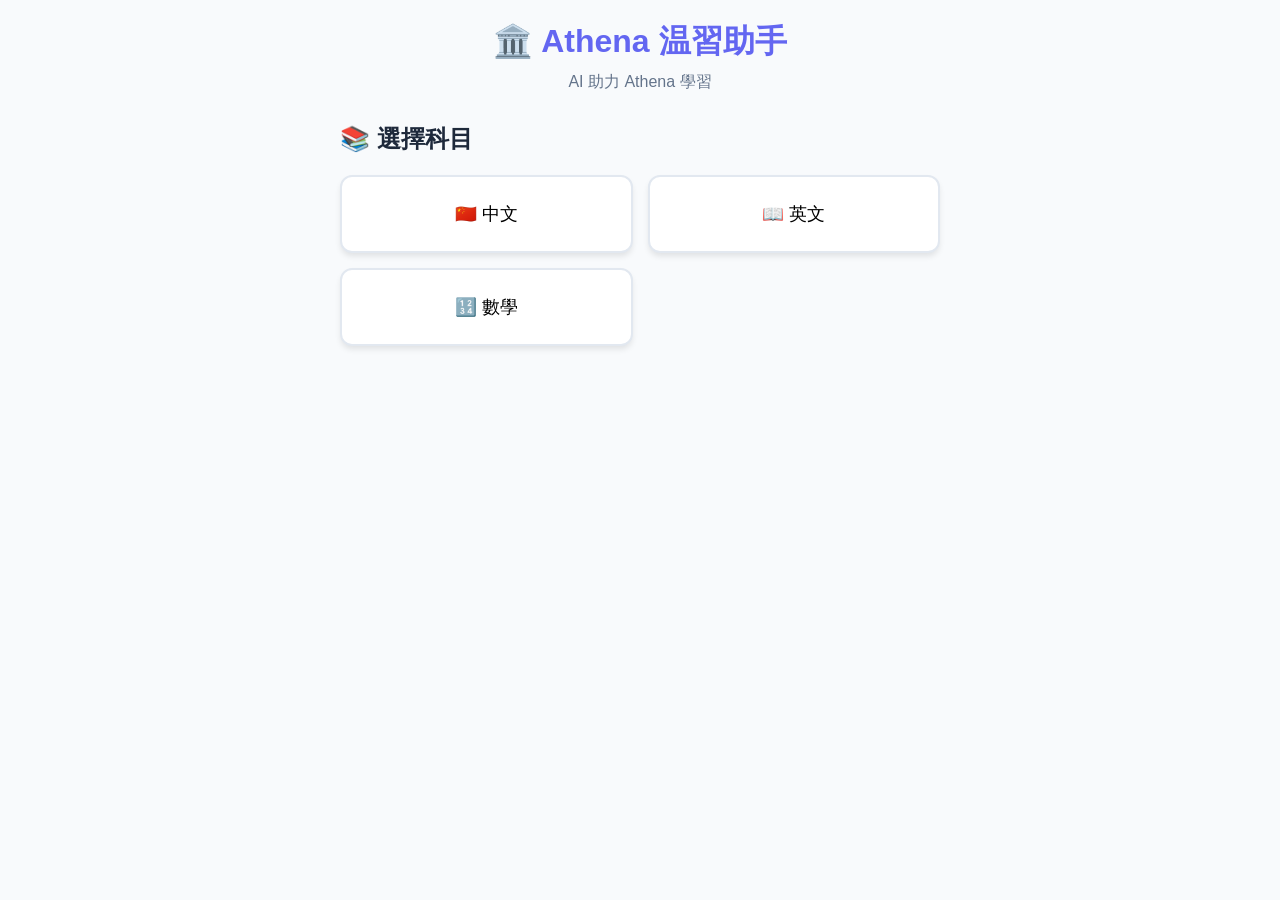
<file: index.html>
<!DOCTYPE html>
<html lang="zh-Hant">
<head>
    <meta charset="UTF-8">
    <meta name="viewport" content="width=device-width, initial-scale=1.0">
    <title>Athena 温習助手 🏛️</title>
    <link rel="stylesheet" href="styles.css">
</head>
<body>
    <div class="container">
        <!-- Header -->
        <header>
            <h1>🏛️ Athena 温習助手</h1>
            <p class="subtitle">AI 助力 Athena 學習</p>
        </header>

        <!-- Subject Selection -->
        <section id="subject-section" class="section active">
            <h2>📚 選擇科目</h2>
            <div class="subject-grid">
                <button class="subject-btn" data-subject="chinese">
                    🇨🇳 中文
                </button>
                <button class="subject-btn" data-subject="english">
                    📖 英文
                </button>
                <button class="subject-btn" data-subject="math">
                    🔢 數學
                </button>
            </div>
        </section>

        <!-- Chapter Selection -->
        <section id="chapter-section" class="section">
            <h2 id="subject-title">📑 選擇課文</h2>
            <button class="back-btn">← 返回</button>
            <div id="chapter-list" class="chapter-list">
                <!-- Dynamically populated -->
            </div>
        </section>

        <!-- Quiz Type Selection -->
        <section id="quiz-section" class="section">
            <h2>🎯 選擇題型</h2>
            <button class="back-btn">← 返回</button>
            <div class="quiz-type-grid">
                <button class="quiz-btn" data-type="mcq">
                    <span class="icon">✅</span>
                    選擇題
                </button>
                <button class="quiz-btn" data-type="truefalse">
                    <span class="icon">⬜</span>
                    是非題
                </button>
                <button class="quiz-btn" data-type="fillblank">
                    <span class="icon">✏️</span>
                    填空題
                </button>
                <button class="quiz-btn" data-type="shortanswer">
                    <span class="icon">📝</span>
                    短答題
                </button>
            </div>
        </section>

        <!-- Quiz Taking -->
        <section id="quiz-taking-section" class="section">
            <div class="quiz-header">
                <h2>📝 練習時間！</h2>
                <span id="progress">第 1/10 題</span>
            </div>
            <button class="back-btn exit-btn">← 退出練習</button>
            
            <div id="question-container" class="question-container">
                <!-- Question displayed here -->
            </div>

            <div id="quiz-navigation" class="quiz-navigation">
                <button id="prev-btn" class="nav-btn" disabled>← 上一題</button>
                <button id="next-btn" class="nav-btn">下一題 →</button>
                <button id="submit-btn" class="submit-btn" style="display:none;">提交答案</button>
            </div>
        </section>

        <!-- Results Section -->
        <section id="results-section" class="section">
            <h2>🎉 練習完成！</h2>
            <div id="score-display" class="score-display">
                <span id="score">0</span>/<span id="total">10</span>
            </div>
            <p id="score-message"></p>
            <div id="review-section" class="review-section">
                <!-- Review answers -->
            </div>
            <button class="action-btn" onclick="restartQuiz()">再試一次</button>
            <button class="action-btn secondary" onclick="goHome()">選擇其他練習</button>
        </section>
    </div>

    <script src="app.js"></script>
</body>
</html>
</file>
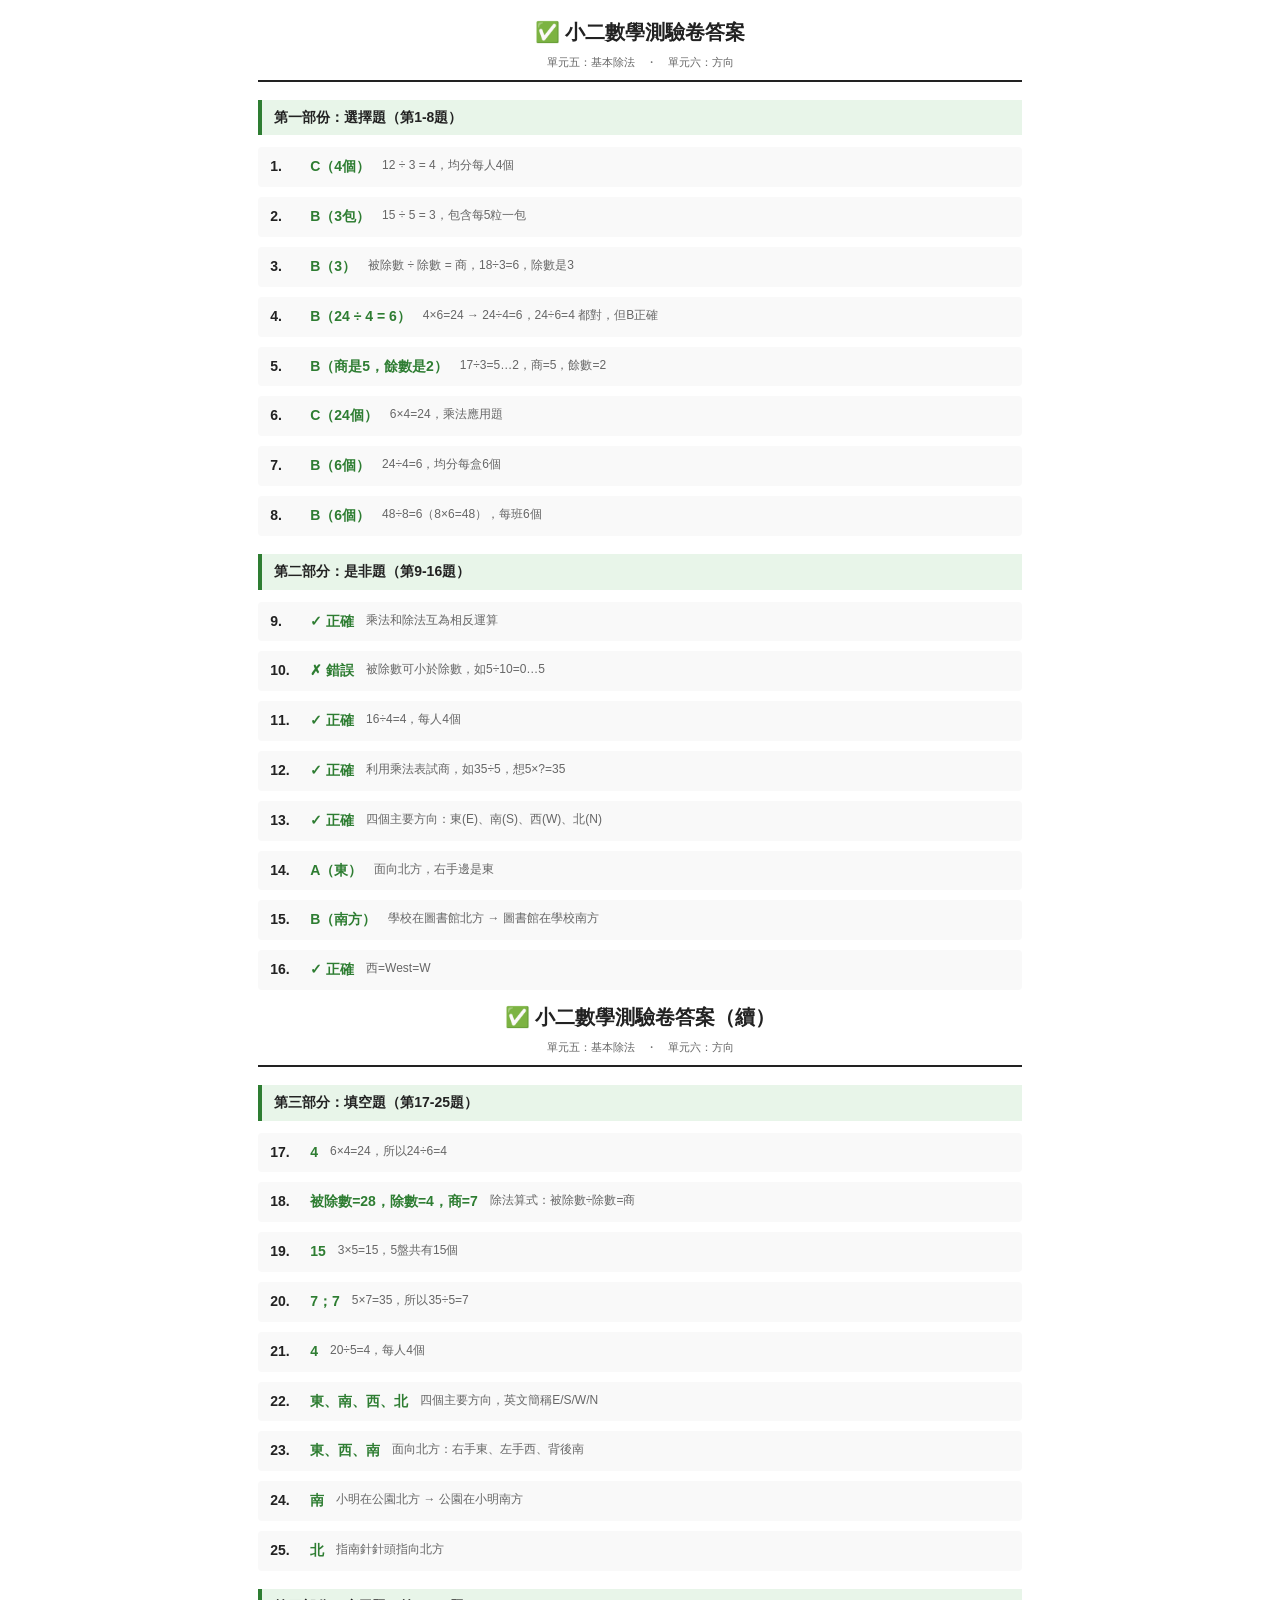
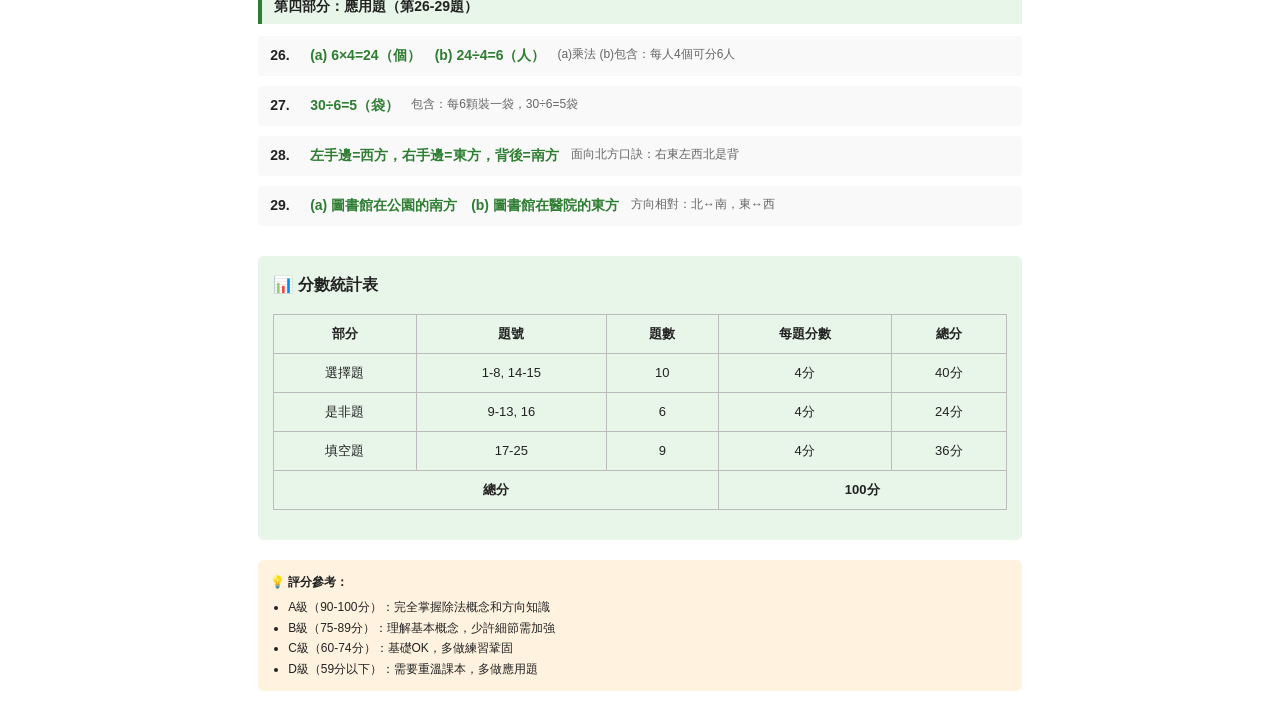
<file: quiz_p2_unit5_6_answer.html>
<!DOCTYPE html>
<html lang="zh-Hant">
<head>
    <meta charset="UTF-8">
    <title>小二數學測驗卷（除法・方向）答案</title>
    <style>
        @page {
            size: A4;
            margin: 18mm 15mm;
        }
        
        * {
            box-sizing: border-box;
        }
        
        body {
            font-family: "Noto Sans CJK TC", "Microsoft JhengHei", "PingFang TC", sans-serif;
            font-size: 14px;
            line-height: 1.7;
            color: #222;
            max-width: 210mm;
            margin: 0 auto;
            padding: 15px;
        }
        
        .page-header {
            text-align: center;
            border-bottom: 2px solid #222;
            padding-bottom: 8px;
            margin-bottom: 15px;
        }
        
        .page-header h1 {
            font-size: 20px;
            margin: 0 0 4px 0;
        }
        
        .page-header .subtitle {
            font-size: 11px;
            color: #666;
        }
        
        .section-title {
            background: #e8f5e9;
            padding: 6px 12px;
            font-weight: bold;
            font-size: 14px;
            margin: 18px 0 12px 0;
            border-left: 4px solid #2e7d32;
        }
        
        .answer-item {
            display: flex;
            margin-bottom: 10px;
            padding: 8px 12px;
            background: #f9f9f9;
            border-radius: 4px;
        }
        
        .answer-item .q-num {
            font-weight: bold;
            width: 40px;
            flex-shrink: 0;
        }
        
        .answer-item .answer {
            font-weight: bold;
            color: #2e7d32;
        }
        
        .answer-item .explanation {
            color: #666;
            font-size: 12px;
            margin-left: 12px;
        }
        
        .page-break {
            page-break-after: always;
        }
        
        .summary-table {
            width: 100%;
            border-collapse: collapse;
            margin: 15px 0;
            font-size: 13px;
        }
        
        .summary-table th, .summary-table td {
            border: 1px solid #bbb;
            padding: 8px 10px;
            text-align: center;
        }
        
        .summary-table th {
            background: #e8f5e9;
        }
        
        @media print {
            body { padding: 0; }
            .page-break { page-break-after: always; }
        }
    </style>
</head>
<body>

<div class="page-header">
    <h1>✅ 小二數學測驗卷答案</h1>
    <div class="subtitle">單元五：基本除法　・　單元六：方向</div>
</div>

<div class="section-title">第一部份：選擇題（第1-8題）</div>

<div class="answer-item">
    <span class="q-num">1.</span>
    <span class="answer">C（4個）</span>
    <span class="explanation">12 ÷ 3 = 4，均分每人4個</span>
</div>
<div class="answer-item">
    <span class="q-num">2.</span>
    <span class="answer">B（3包）</span>
    <span class="explanation">15 ÷ 5 = 3，包含每5粒一包</span>
</div>
<div class="answer-item">
    <span class="q-num">3.</span>
    <span class="answer">B（3）</span>
    <span class="explanation">被除數 ÷ 除數 = 商，18÷3=6，除數是3</span>
</div>
<div class="answer-item">
    <span class="q-num">4.</span>
    <span class="answer">B（24 ÷ 4 = 6）</span>
    <span class="explanation">4×6=24 → 24÷4=6，24÷6=4 都對，但B正確</span>
</div>
<div class="answer-item">
    <span class="q-num">5.</span>
    <span class="answer">B（商是5，餘數是2）</span>
    <span class="explanation">17÷3=5…2，商=5，餘數=2</span>
</div>
<div class="answer-item">
    <span class="q-num">6.</span>
    <span class="answer">C（24個）</span>
    <span class="explanation">6×4=24，乘法應用題</span>
</div>
<div class="answer-item">
    <span class="q-num">7.</span>
    <span class="answer">B（6個）</span>
    <span class="explanation">24÷4=6，均分每盒6個</span>
</div>
<div class="answer-item">
    <span class="q-num">8.</span>
    <span class="answer">B（6個）</span>
    <span class="explanation">48÷8=6（8×6=48），每班6個</span>
</div>

<div class="section-title">第二部分：是非題（第9-16題）</div>

<div class="answer-item">
    <span class="q-num">9.</span>
    <span class="answer">✓ 正確</span>
    <span class="explanation">乘法和除法互為相反運算</span>
</div>
<div class="answer-item">
    <span class="q-num">10.</span>
    <span class="answer">✗ 錯誤</span>
    <span class="explanation">被除數可小於除數，如5÷10=0…5</span>
</div>
<div class="answer-item">
    <span class="q-num">11.</span>
    <span class="answer">✓ 正確</span>
    <span class="explanation">16÷4=4，每人4個</span>
</div>
<div class="answer-item">
    <span class="q-num">12.</span>
    <span class="answer">✓ 正確</span>
    <span class="explanation">利用乘法表試商，如35÷5，想5×?=35</span>
</div>
<div class="answer-item">
    <span class="q-num">13.</span>
    <span class="answer">✓ 正確</span>
    <span class="explanation">四個主要方向：東(E)、南(S)、西(W)、北(N)</span>
</div>
<div class="answer-item">
    <span class="q-num">14.</span>
    <span class="answer">A（東）</span>
    <span class="explanation">面向北方，右手邊是東</span>
</div>
<div class="answer-item">
    <span class="q-num">15.</span>
    <span class="answer">B（南方）</span>
    <span class="explanation">學校在圖書館北方 → 圖書館在學校南方</span>
</div>
<div class="answer-item">
    <span class="q-num">16.</span>
    <span class="answer">✓ 正確</span>
    <span class="explanation">西=West=W</span>
</div>

<div class="page-break"></div>

<div class="page-header">
    <h1>✅ 小二數學測驗卷答案（續）</h1>
    <div class="subtitle">單元五：基本除法　・　單元六：方向</div>
</div>

<div class="section-title">第三部分：填空題（第17-25題）</div>

<div class="answer-item">
    <span class="q-num">17.</span>
    <span class="answer">4</span>
    <span class="explanation">6×4=24，所以24÷6=4</span>
</div>
<div class="answer-item">
    <span class="q-num">18.</span>
    <span class="answer">被除數=28，除數=4，商=7</span>
    <span class="explanation">除法算式：被除數÷除數=商</span>
</div>
<div class="answer-item">
    <span class="q-num">19.</span>
    <span class="answer">15</span>
    <span class="explanation">3×5=15，5盤共有15個</span>
</div>
<div class="answer-item">
    <span class="q-num">20.</span>
    <span class="answer">7；7</span>
    <span class="explanation">5×7=35，所以35÷5=7</span>
</div>
<div class="answer-item">
    <span class="q-num">21.</span>
    <span class="answer">4</span>
    <span class="explanation">20÷5=4，每人4個</span>
</div>
<div class="answer-item">
    <span class="q-num">22.</span>
    <span class="answer">東、南、西、北</span>
    <span class="explanation">四個主要方向，英文簡稱E/S/W/N</span>
</div>
<div class="answer-item">
    <span class="q-num">23.</span>
    <span class="answer">東、西、南</span>
    <span class="explanation">面向北方：右手東、左手西、背後南</span>
</div>
<div class="answer-item">
    <span class="q-num">24.</span>
    <span class="answer">南</span>
    <span class="explanation">小明在公園北方 → 公園在小明南方</span>
</div>
<div class="answer-item">
    <span class="q-num">25.</span>
    <span class="answer">北</span>
    <span class="explanation">指南針針頭指向北方</span>
</div>

<div class="section-title">第四部分：應用題（第26-29題）</div>

<div class="answer-item">
    <span class="q-num">26.</span>
    <span class="answer">(a) 6×4=24（個）　(b) 24÷4=6（人）</span>
    <span class="explanation">(a)乘法 (b)包含：每人4個可分6人</span>
</div>
<div class="answer-item">
    <span class="q-num">27.</span>
    <span class="answer">30÷6=5（袋）</span>
    <span class="explanation">包含：每6顆裝一袋，30÷6=5袋</span>
</div>
<div class="answer-item">
    <span class="q-num">28.</span>
    <span class="answer">左手邊=西方，右手邊=東方，背後=南方</span>
    <span class="explanation">面向北方口訣：右東左西北是背</span>
</div>
<div class="answer-item">
    <span class="q-num">29.</span>
    <span class="answer">(a) 圖書館在公園的南方　(b) 圖書館在醫院的東方</span>
    <span class="explanation">方向相對：北↔南，東↔西</span>
</div>

<div style="margin-top:30px; padding:15px; background:#e8f5e9; border-radius:6px;">
    <h3 style="margin:0 0 10px 0;">📊 分數統計表</h3>
    <table class="summary-table">
        <tr>
            <th>部分</th><th>題號</th><th>題數</th><th>每題分數</th><th>總分</th>
        </tr>
        <tr><td>選擇題</td><td>1-8, 14-15</td><td>10</td><td>4分</td><td>40分</td></tr>
        <tr><td>是非題</td><td>9-13, 16</td><td>6</td><td>4分</td><td>24分</td></tr>
        <tr><td>填空題</td><td>17-25</td><td>9</td><td>4分</td><td>36分</td></tr>
        <tr style="background:#e8f5e9; font-weight:bold;"><td colspan="3">總分</td><td colspan="2">100分</td></tr>
    </table>
</div>

<div style="margin-top:20px; padding:12px; background:#fff3e0; border-radius:6px; font-size:12px;">
    <p style="margin:0;"><strong>💡 評分參考：</strong></p>
    <ul style="margin:5px 0 0 0; padding-left:18px;">
        <li>A級（90-100分）：完全掌握除法概念和方向知識</li>
        <li>B級（75-89分）：理解基本概念，少許細節需加強</li>
        <li>C級（60-74分）：基礎OK，多做練習鞏固</li>
        <li>D級（59分以下）：需要重溫課本，多做應用題</li>
    </ul>
</div>

</body>
</html>
</file>
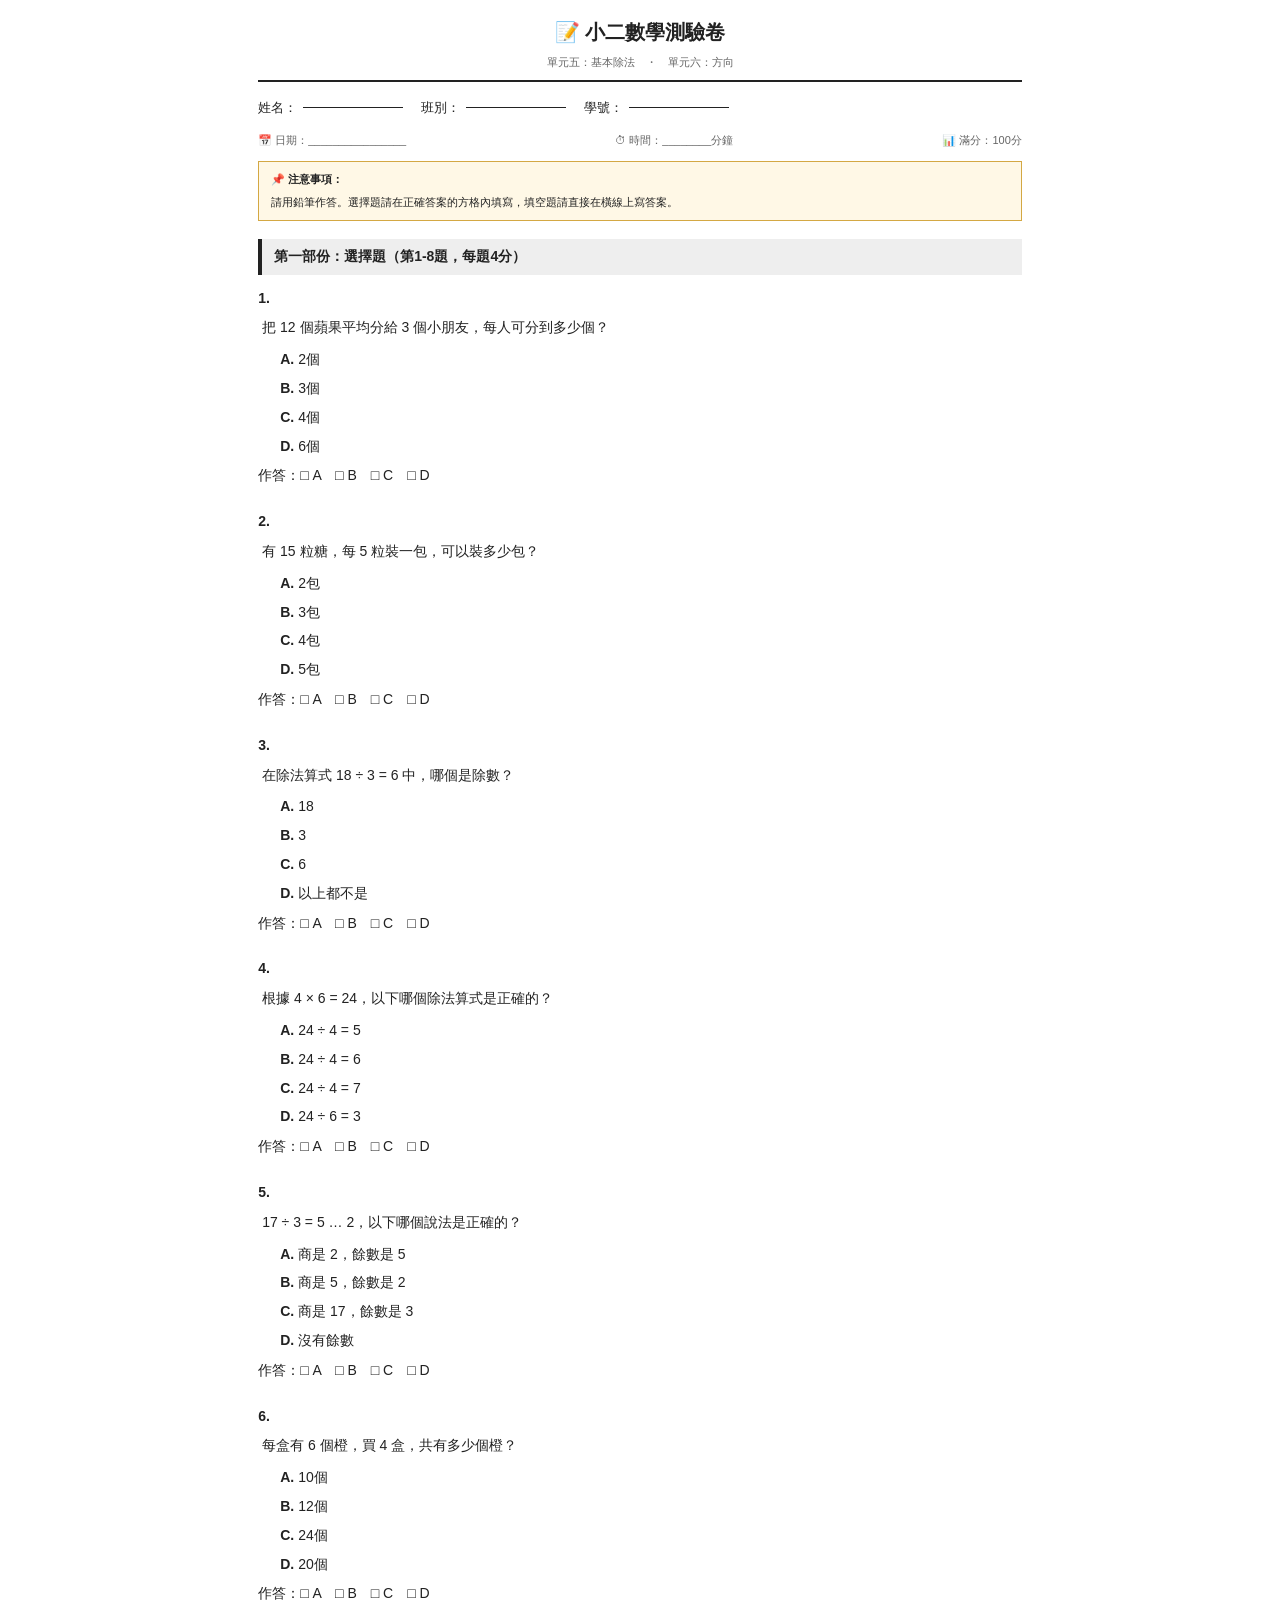
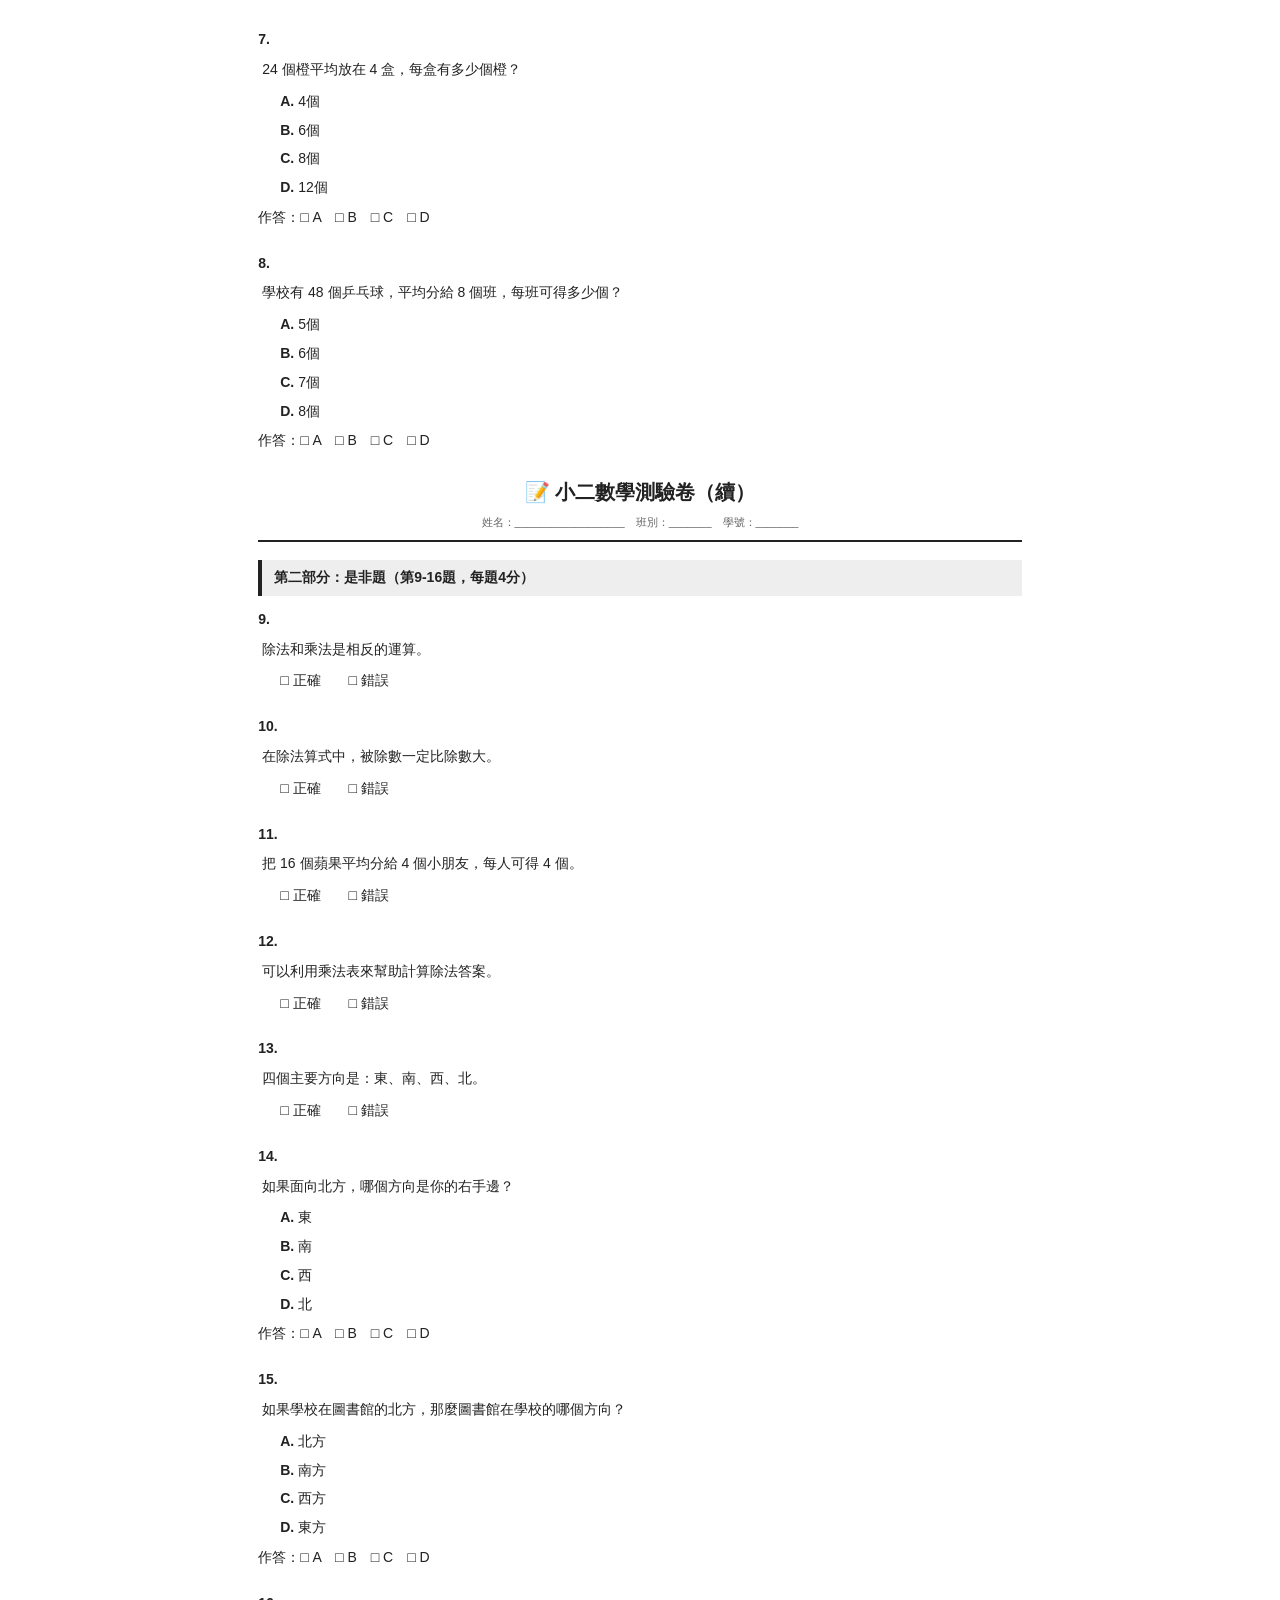
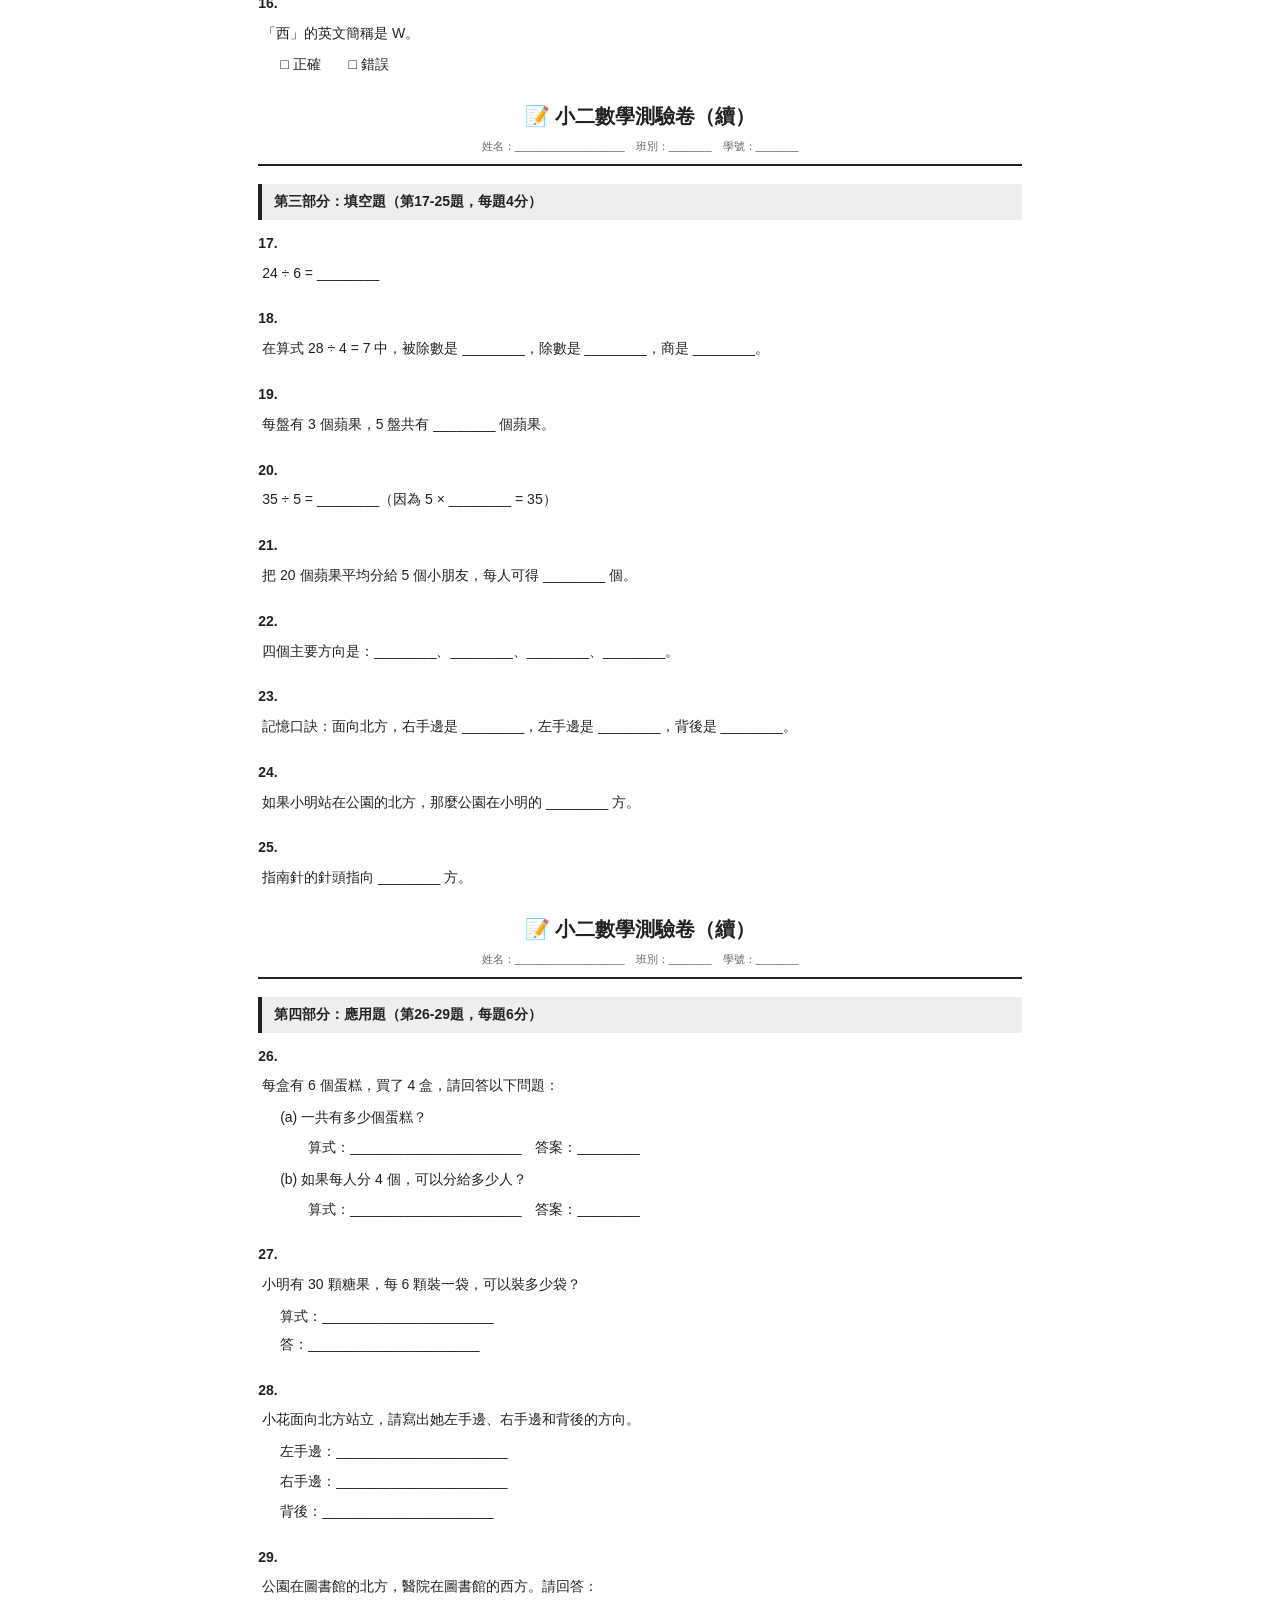
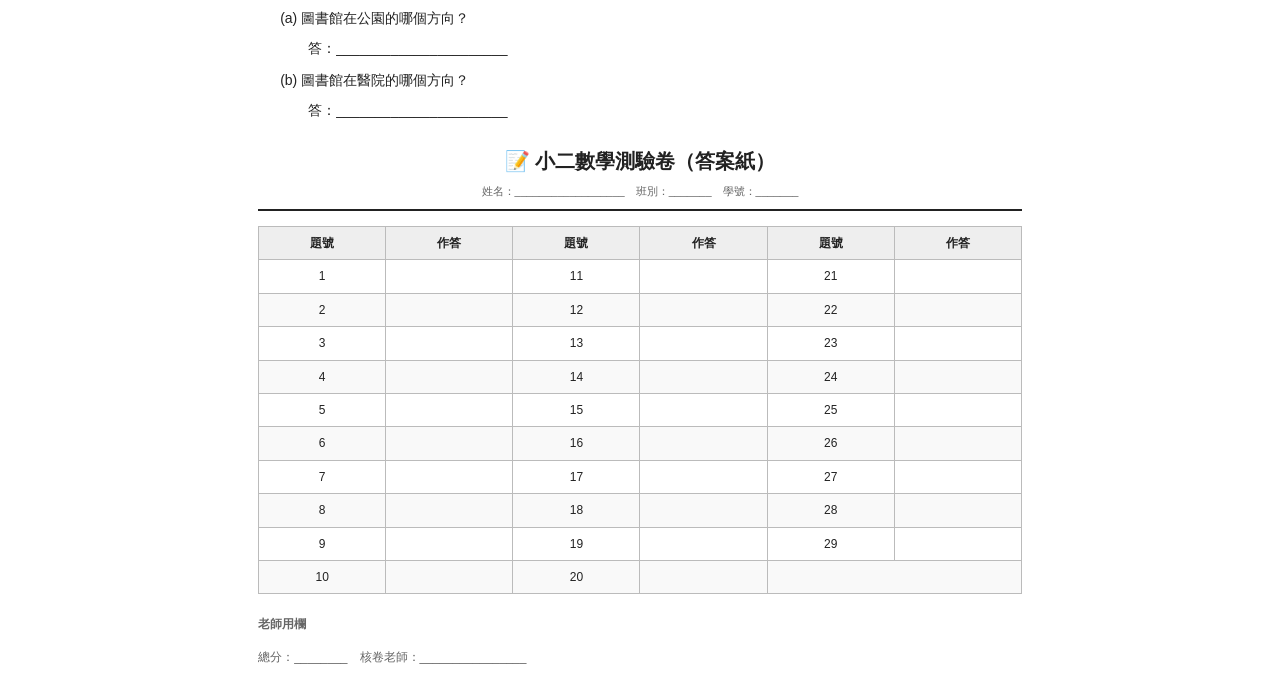
<file: quiz_p2_unit5_6_print.html>
<!DOCTYPE html>
<html lang="zh-Hant">
<head>
    <meta charset="UTF-8">
    <title>小二數學測驗卷（除法・方向）</title>
    <style>
        @page {
            size: A4;
            margin: 18mm 15mm;
        }
        
        * {
            box-sizing: border-box;
        }
        
        body {
            font-family: "Noto Sans CJK TC", "Microsoft JhengHei", "PingFang TC", sans-serif;
            font-size: 14px;
            line-height: 1.7;
            color: #222;
            max-width: 210mm;
            margin: 0 auto;
            padding: 15px;
        }
        
        .page-header {
            text-align: center;
            border-bottom: 2px solid #222;
            padding-bottom: 8px;
            margin-bottom: 15px;
        }
        
        .page-header h1 {
            font-size: 20px;
            margin: 0 0 4px 0;
        }
        
        .page-header .subtitle {
            font-size: 11px;
            color: #666;
        }
        
        .student-info {
            display: flex;
            flex-wrap: wrap;
            gap: 18px;
            margin-bottom: 12px;
            font-size: 13px;
        }
        
        .info-item {
            display: flex;
            align-items: center;
        }
        
        .info-item .label {
            margin-right: 6px;
        }
        
        .info-item .underline {
            width: 100px;
            border-bottom: 1px solid #222;
            display: inline-block;
        }
        
        .exam-info {
            display: flex;
            justify-content: space-between;
            font-size: 11px;
            color: #666;
            margin-bottom: 12px;
        }
        
        .section-title {
            background: #eee;
            padding: 6px 12px;
            font-weight: bold;
            font-size: 14px;
            margin: 18px 0 12px 0;
            border-left: 4px solid #222;
        }
        
        .question {
            margin-bottom: 22px;
            page-break-inside: avoid;
        }
        
        .question-number {
            font-weight: bold;
            font-size: 14px;
            margin-bottom: 6px;
        }
        
        .question-text {
            margin-bottom: 8px;
            padding-left: 4px;
        }
        
        .mcq-options {
            margin-left: 22px;
        }
        
        .mcq-option {
            margin-bottom: 5px;
            display: flex;
            align-items: flex-start;
        }
        
        .mcq-option .option-letter {
            width: 18px;
            flex-shrink: 0;
            font-weight: bold;
        }
        
        .tf-options {
            margin-left: 22px;
            display: flex;
            gap: 28px;
        }
        
        .page-break {
            page-break-after: always;
        }
        
        .notice {
            background: #fff8e6;
            border: 1px solid #d4a843;
            padding: 8px 12px;
            font-size: 11px;
            margin-bottom: 15px;
        }
        
        .notice-title {
            font-weight: bold;
            margin-bottom: 4px;
        }
        
        .instruction {
            font-size: 12px;
            color: #555;
            margin-bottom: 10px;
            padding: 6px 10px;
            background: #f5f5f5;
            border-radius: 3px;
        }
        
        .answer-table {
            width: 100%;
            border-collapse: collapse;
            font-size: 12px;
            margin-top: 10px;
        }
        
        .answer-table th, .answer-table td {
            border: 1px solid #bbb;
            padding: 6px 8px;
            text-align: center;
        }
        
        .answer-table th {
            background: #eee;
        }
        
        @media print {
            body {
                padding: 0;
            }
            
            .page-break {
                page-break-after: always;
            }
            
            .question {
                page-break-inside: avoid;
            }
        }
    </style>
</head>
<body>

<!-- 第1頁 -->
<div class="page-header">
    <h1>📝 小二數學測驗卷</h1>
    <div class="subtitle">單元五：基本除法　・　單元六：方向</div>
</div>

<div class="student-info">
    <div class="info-item">
        <span class="label">姓名：</span>
        <span class="underline"></span>
    </div>
    <div class="info-item">
        <span class="label">班別：</span>
        <span class="underline"></span>
    </div>
    <div class="info-item">
        <span class="label">學號：</span>
        <span class="underline"></span>
    </div>
</div>

<div class="exam-info">
    <span>📅 日期：________________</span>
    <span>⏱ 時間：________分鐘</span>
    <span>📊 滿分：100分</span>
</div>

<div class="notice">
    <div class="notice-title">📌 注意事項：</div>
    請用鉛筆作答。選擇題請在正確答案的方格內填寫，填空題請直接在橫線上寫答案。
</div>

<div class="section-title">第一部份：選擇題（第1-8題，每題4分）</div>

<div class="question">
    <div class="question-number">1.</div>
    <div class="question-text">把 12 個蘋果平均分給 3 個小朋友，每人可分到多少個？</div>
    <div class="mcq-options">
        <div class="mcq-option"><span class="option-letter">A.</span><span>2個</span></div>
        <div class="mcq-option"><span class="option-letter">B.</span><span>3個</span></div>
        <div class="mcq-option"><span class="option-letter">C.</span><span>4個</span></div>
        <div class="mcq-option"><span class="option-letter">D.</span><span>6個</span></div>
    </div>
    <div style="margin-top:6px;">作答：□ A　□ B　□ C　□ D</div>
</div>

<div class="question">
    <div class="question-number">2.</div>
    <div class="question-text">有 15 粒糖，每 5 粒裝一包，可以裝多少包？</div>
    <div class="mcq-options">
        <div class="mcq-option"><span class="option-letter">A.</span><span>2包</span></div>
        <div class="mcq-option"><span class="option-letter">B.</span><span>3包</span></div>
        <div class="mcq-option"><span class="option-letter">C.</span><span>4包</span></div>
        <div class="mcq-option"><span class="option-letter">D.</span><span>5包</span></div>
    </div>
    <div style="margin-top:6px;">作答：□ A　□ B　□ C　□ D</div>
</div>

<div class="question">
    <div class="question-number">3.</div>
    <div class="question-text">在除法算式 18 ÷ 3 = 6 中，哪個是除數？</div>
    <div class="mcq-options">
        <div class="mcq-option"><span class="option-letter">A.</span><span>18</span></div>
        <div class="mcq-option"><span class="option-letter">B.</span><span>3</span></div>
        <div class="mcq-option"><span class="option-letter">C.</span><span>6</span></div>
        <div class="mcq-option"><span class="option-letter">D.</span><span>以上都不是</span></div>
    </div>
    <div style="margin-top:6px;">作答：□ A　□ B　□ C　□ D</div>
</div>

<div class="question">
    <div class="question-number">4.</div>
    <div class="question-text">根據 4 × 6 = 24，以下哪個除法算式是正確的？</div>
    <div class="mcq-options">
        <div class="mcq-option"><span class="option-letter">A.</span><span>24 ÷ 4 = 5</span></div>
        <div class="mcq-option"><span class="option-letter">B.</span><span>24 ÷ 4 = 6</span></div>
        <div class="mcq-option"><span class="option-letter">C.</span><span>24 ÷ 4 = 7</span></div>
        <div class="mcq-option"><span class="option-letter">D.</span><span>24 ÷ 6 = 3</span></div>
    </div>
    <div style="margin-top:6px;">作答：□ A　□ B　□ C　□ D</div>
</div>

<div class="question">
    <div class="question-number">5.</div>
    <div class="question-text">17 ÷ 3 = 5 … 2，以下哪個說法是正確的？</div>
    <div class="mcq-options">
        <div class="mcq-option"><span class="option-letter">A.</span><span>商是 2，餘數是 5</span></div>
        <div class="mcq-option"><span class="option-letter">B.</span><span>商是 5，餘數是 2</span></div>
        <div class="mcq-option"><span class="option-letter">C.</span><span>商是 17，餘數是 3</span></div>
        <div class="mcq-option"><span class="option-letter">D.</span><span>沒有餘數</span></div>
    </div>
    <div style="margin-top:6px;">作答：□ A　□ B　□ C　□ D</div>
</div>

<div class="question">
    <div class="question-number">6.</div>
    <div class="question-text">每盒有 6 個橙，買 4 盒，共有多少個橙？</div>
    <div class="mcq-options">
        <div class="mcq-option"><span class="option-letter">A.</span><span>10個</span></div>
        <div class="mcq-option"><span class="option-letter">B.</span><span>12個</span></div>
        <div class="mcq-option"><span class="option-letter">C.</span><span>24個</span></div>
        <div class="mcq-option"><span class="option-letter">D.</span><span>20個</span></div>
    </div>
    <div style="margin-top:6px;">作答：□ A　□ B　□ C　□ D</div>
</div>

<div class="question">
    <div class="question-number">7.</div>
    <div class="question-text">24 個橙平均放在 4 盒，每盒有多少個橙？</div>
    <div class="mcq-options">
        <div class="mcq-option"><span class="option-letter">A.</span><span>4個</span></div>
        <div class="mcq-option"><span class="option-letter">B.</span><span>6個</span></div>
        <div class="mcq-option"><span class="option-letter">C.</span><span>8個</span></div>
        <div class="mcq-option"><span class="option-letter">D.</span><span>12個</span></div>
    </div>
    <div style="margin-top:6px;">作答：□ A　□ B　□ C　□ D</div>
</div>

<div class="question">
    <div class="question-number">8.</div>
    <div class="question-text">學校有 48 個乒乓球，平均分給 8 個班，每班可得多少個？</div>
    <div class="mcq-options">
        <div class="mcq-option"><span class="option-letter">A.</span><span>5個</span></div>
        <div class="mcq-option"><span class="option-letter">B.</span><span>6個</span></div>
        <div class="mcq-option"><span class="option-letter">C.</span><span>7個</span></div>
        <div class="mcq-option"><span class="option-letter">D.</span><span>8個</span></div>
    </div>
    <div style="margin-top:6px;">作答：□ A　□ B　□ C　□ D</div>
</div>

<div class="page-break"></div>

<!-- 第2頁 -->
<div class="page-header">
    <h1>📝 小二數學測驗卷（續）</h1>
    <div class="subtitle">姓名：__________________　班別：_______　學號：_______</div>
</div>

<div class="section-title">第二部分：是非題（第9-16題，每題4分）</div>

<div class="question">
    <div class="question-number">9.</div>
    <div class="question-text">除法和乘法是相反的運算。</div>
    <div class="tf-options">
        <span>□ 正確</span>
        <span>□ 錯誤</span>
    </div>
</div>

<div class="question">
    <div class="question-number">10.</div>
    <div class="question-text">在除法算式中，被除數一定比除數大。</div>
    <div class="tf-options">
        <span>□ 正確</span>
        <span>□ 錯誤</span>
    </div>
</div>

<div class="question">
    <div class="question-number">11.</div>
    <div class="question-text">把 16 個蘋果平均分給 4 個小朋友，每人可得 4 個。</div>
    <div class="tf-options">
        <span>□ 正確</span>
        <span>□ 錯誤</span>
    </div>
</div>

<div class="question">
    <div class="question-number">12.</div>
    <div class="question-text">可以利用乘法表來幫助計算除法答案。</div>
    <div class="tf-options">
        <span>□ 正確</span>
        <span>□ 錯誤</span>
    </div>
</div>

<div class="question">
    <div class="question-number">13.</div>
    <div class="question-text">四個主要方向是：東、南、西、北。</div>
    <div class="tf-options">
        <span>□ 正確</span>
        <span>□ 錯誤</span>
    </div>
</div>

<div class="question">
    <div class="question-number">14.</div>
    <div class="question-text">如果面向北方，哪個方向是你的右手邊？</div>
    <div class="mcq-options">
        <div class="mcq-option"><span class="option-letter">A.</span><span>東</span></div>
        <div class="mcq-option"><span class="option-letter">B.</span><span>南</span></div>
        <div class="mcq-option"><span class="option-letter">C.</span><span>西</span></div>
        <div class="mcq-option"><span class="option-letter">D.</span><span>北</span></div>
    </div>
    <div style="margin-top:6px;">作答：□ A　□ B　□ C　□ D</div>
</div>

<div class="question">
    <div class="question-number">15.</div>
    <div class="question-text">如果學校在圖書館的北方，那麼圖書館在學校的哪個方向？</div>
    <div class="mcq-options">
        <div class="mcq-option"><span class="option-letter">A.</span><span>北方</span></div>
        <div class="mcq-option"><span class="option-letter">B.</span><span>南方</span></div>
        <div class="mcq-option"><span class="option-letter">C.</span><span>西方</span></div>
        <div class="mcq-option"><span class="option-letter">D.</span><span>東方</span></div>
    </div>
    <div style="margin-top:6px;">作答：□ A　□ B　□ C　□ D</div>
</div>

<div class="question">
    <div class="question-number">16.</div>
    <div class="question-text">「西」的英文簡稱是 W。</div>
    <div class="tf-options">
        <span>□ 正確</span>
        <span>□ 錯誤</span>
    </div>
</div>

<div class="page-break"></div>

<!-- 第3頁 -->
<div class="page-header">
    <h1>📝 小二數學測驗卷（續）</h1>
    <div class="subtitle">姓名：__________________　班別：_______　學號：_______</div>
</div>

<div class="section-title">第三部分：填空題（第17-25題，每題4分）</div>

<div class="question">
    <div class="question-number">17.</div>
    <div class="question-text">24 ÷ 6 = ________</div>
</div>

<div class="question">
    <div class="question-number">18.</div>
    <div class="question-text">在算式 28 ÷ 4 = 7 中，被除數是 ________，除數是 ________，商是 ________。</div>
</div>

<div class="question">
    <div class="question-number">19.</div>
    <div class="question-text">每盤有 3 個蘋果，5 盤共有 ________ 個蘋果。</div>
</div>

<div class="question">
    <div class="question-number">20.</div>
    <div class="question-text">35 ÷ 5 = ________（因為 5 × ________ = 35）</div>
</div>

<div class="question">
    <div class="question-number">21.</div>
    <div class="question-text">把 20 個蘋果平均分給 5 個小朋友，每人可得 ________ 個。</div>
</div>

<div class="question">
    <div class="question-number">22.</div>
    <div class="question-text">四個主要方向是：________、________、________、________。</div>
</div>

<div class="question">
    <div class="question-number">23.</div>
    <div class="question-text">記憶口訣：面向北方，右手邊是 ________，左手邊是 ________，背後是 ________。</div>
</div>

<div class="question">
    <div class="question-number">24.</div>
    <div class="question-text">如果小明站在公園的北方，那麼公園在小明的 ________ 方。</div>
</div>

<div class="question">
    <div class="question-number">25.</div>
    <div class="question-text">指南針的針頭指向 ________ 方。</div>
</div>

<div class="page-break"></div>

<!-- 第4頁 -->
<div class="page-header">
    <h1>📝 小二數學測驗卷（續）</h1>
    <div class="subtitle">姓名：__________________　班別：_______　學號：_______</div>
</div>

<div class="section-title">第四部分：應用題（第26-29題，每題6分）</div>

<div class="question">
    <div class="question-number">26.</div>
    <div class="question-text">每盒有 6 個蛋糕，買了 4 盒，請回答以下問題：</div>
    <div style="margin-left: 22px; margin-top:8px;">
        <p style="margin: 6px 0;">(a) 一共有多少個蛋糕？</p>
        <p style="margin: 4px 0 8px 28px;">算式：______________________　答案：________</p>
        <p style="margin: 6px 0;">(b) 如果每人分 4 個，可以分給多少人？</p>
        <p style="margin: 4px 0 8px 28px;">算式：______________________　答案：________</p>
    </div>
</div>

<div class="question">
    <div class="question-number">27.</div>
    <div class="question-text">小明有 30 顆糖果，每 6 顆裝一袋，可以裝多少袋？</div>
    <div style="margin-left: 22px; margin-top:8px;">
        <p style="margin: 4px 0;">算式：______________________</p>
        <p style="margin: 4px 0;">答：______________________</p>
    </div>
</div>

<div class="question">
    <div class="question-number">28.</div>
    <div class="question-text">小花面向北方站立，請寫出她左手邊、右手邊和背後的方向。</div>
    <div style="margin-left: 22px; margin-top:8px;">
        <p style="margin: 6px 0;">左手邊：______________________</p>
        <p style="margin: 6px 0;">右手邊：______________________</p>
        <p style="margin: 6px 0;">背後：______________________</p>
    </div>
</div>

<div class="question">
    <div class="question-number">29.</div>
    <div class="question-text">公園在圖書館的北方，醫院在圖書館的西方。請回答：</div>
    <div style="margin-left: 22px; margin-top:8px;">
        <p style="margin: 6px 0;">(a) 圖書館在公園的哪個方向？</p>
        <p style="margin: 4px 0 8px 28px;">答：______________________</p>
        <p style="margin: 6px 0;">(b) 圖書館在醫院的哪個方向？</p>
        <p style="margin: 4px 0 8px 28px;">答：______________________</p>
    </div>
</div>

<div class="page-break"></div>

<!-- 第5頁：答案紙 -->
<div class="page-header">
    <h1>📝 小二數學測驗卷（答案紙）</h1>
    <div class="subtitle">姓名：__________________　班別：_______　學號：_______</div>
</div>

<table class="answer-table">
    <tr>
        <th>題號</th><th>作答</th><th>題號</th><th>作答</th><th>題號</th><th>作答</th>
    </tr>
    <tr><td>1</td><td></td><td>11</td><td></td><td>21</td><td></td></tr>
    <tr style="background:#f9f9f9;"><td>2</td><td></td><td>12</td><td></td><td>22</td><td></td></tr>
    <tr><td>3</td><td></td><td>13</td><td></td><td>23</td><td></td></tr>
    <tr style="background:#f9f9f9;"><td>4</td><td></td><td>14</td><td></td><td>24</td><td></td></tr>
    <tr><td>5</td><td></td><td>15</td><td></td><td>25</td><td></td></tr>
    <tr style="background:#f9f9f9;"><td>6</td><td></td><td>16</td><td></td><td>26</td><td></td></tr>
    <tr><td>7</td><td></td><td>17</td><td></td><td>27</td><td></td></tr>
    <tr style="background:#f9f9f9;"><td>8</td><td></td><td>18</td><td></td><td>28</td><td></td></tr>
    <tr><td>9</td><td></td><td>19</td><td></td><td>29</td><td></td></tr>
    <tr style="background:#f9f9f9;"><td>10</td><td></td><td>20</td><td></td><td colspan="2"></td></tr>
</table>

<div style="margin-top:20px; font-size:12px; color:#666;">
    <p style="margin-bottom:8px; font-weight:bold;">老師用欄</p>
    <p>總分：________　核卷老師：________________</p>
</div>

</body>
</html>
</file>
<file: styles.css>
/* Athena-Revision Styles */

:root {
    --primary: #6366f1;
    --primary-dark: #4f46e5;
    --secondary: #f59e0b;
    --success: #10b981;
    --danger: #ef4444;
    --bg: #f8fafc;
    --card-bg: #ffffff;
    --text: #1e293b;
    --text-light: #64748b;
    --border: #e2e8f0;
    --shadow: 0 4px 6px -1px rgb(0 0 0 / 0.1);
    --radius: 12px;
}

* {
    margin: 0;
    padding: 0;
    box-sizing: border-box;
}

body {
    font-family: -apple-system, BlinkMacSystemFont, 'Segoe UI', Roboto, sans-serif;
    background: var(--bg);
    color: var(--text);
    min-height: 100vh;
    padding: 20px;
}

.container {
    max-width: 600px;
    margin: 0 auto;
}

header {
    text-align: center;
    margin-bottom: 30px;
}

header h1 {
    font-size: 2rem;
    color: var(--primary);
    margin-bottom: 8px;
}

.subtitle {
    color: var(--text-light);
    font-size: 1rem;
}

.section {
    display: none;
    animation: fadeIn 0.3s ease;
}

.section.active {
    display: block;
}

@keyframes fadeIn {
    from { opacity: 0; transform: translateY(10px); }
    to { opacity: 1; transform: translateY(0); }
}

h2 {
    font-size: 1.5rem;
    margin-bottom: 20px;
    color: var(--text);
}

.back-btn {
    background: none;
    border: none;
    color: var(--text-light);
    cursor: pointer;
    font-size: 0.9rem;
    margin-bottom: 15px;
    padding: 5px 10px;
    border-radius: 6px;
    transition: background 0.2s;
}

.back-btn:hover {
    background: var(--border);
}

/* Subject Grid */
.subject-grid {
    display: grid;
    grid-template-columns: repeat(2, 1fr);
    gap: 15px;
}

.subject-btn {
    background: var(--card-bg);
    border: 2px solid var(--border);
    border-radius: var(--radius);
    padding: 25px 15px;
    font-size: 1.1rem;
    cursor: pointer;
    transition: all 0.2s;
    box-shadow: var(--shadow);
}

.subject-btn:hover {
    border-color: var(--primary);
    transform: translateY(-2px);
    box-shadow: 0 8px 12px -2px rgb(0 0 0 / 0.15);
}

/* Chapter List */
.chapter-list {
    display: flex;
    flex-direction: column;
    gap: 10px;
}

.chapter-btn {
    background: var(--card-bg);
    border: 2px solid var(--border);
    border-radius: var(--radius);
    padding: 15px 20px;
    font-size: 1rem;
    cursor: pointer;
    text-align: left;
    transition: all 0.2s;
}

.chapter-btn:hover {
    border-color: var(--primary);
    background: #f0f0ff;
}

.chapter-btn .status {
    float: right;
    font-size: 0.8rem;
    color: var(--text-light);
}

.chapter-btn .status.ready {
    color: var(--success);
}

/* Quiz Type Grid */
.quiz-type-grid {
    display: flex;
    flex-direction: column;
    gap: 12px;
}

.quiz-btn {
    background: var(--card-bg);
    border: 2px solid var(--border);
    border-radius: var(--radius);
    padding: 18px 20px;
    font-size: 1rem;
    cursor: pointer;
    display: flex;
    align-items: center;
    gap: 15px;
    transition: all 0.2s;
}

.quiz-btn:hover {
    border-color: var(--primary);
    transform: translateX(5px);
}

.quiz-btn .icon {
    font-size: 1.5rem;
}

/* Quiz Taking */
.quiz-header {
    display: flex;
    justify-content: space-between;
    align-items: center;
    margin-bottom: 20px;
}

#progress {
    color: var(--text-light);
    font-size: 0.9rem;
}

.question-container {
    background: var(--card-bg);
    border-radius: var(--radius);
    padding: 25px;
    margin-bottom: 20px;
    box-shadow: var(--shadow);
}

.question-text {
    font-size: 1.2rem;
    margin-bottom: 20px;
    line-height: 1.6;
}

.options {
    display: flex;
    flex-direction: column;
    gap: 10px;
}

.option {
    display: flex;
    align-items: center;
    gap: 12px;
    padding: 12px 15px;
    border: 2px solid var(--border);
    border-radius: 8px;
    cursor: pointer;
    transition: all 0.2s;
}

.option:hover {
    border-color: var(--primary);
    background: #f0f9ff;
}

.option.selected {
    border-color: var(--primary);
    background: #e0e7ff;
}

.option.correct {
    border-color: var(--success);
    background: #d1fae5;
}

.option.incorrect {
    border-color: var(--danger);
    background: #fee2e2;
}

.option input {
    width: 20px;
    height: 20px;
}

/* Quiz Navigation */
.quiz-navigation {
    display: flex;
    gap: 10px;
    justify-content: center;
}

.nav-btn, .submit-btn {
    background: var(--primary);
    color: white;
    border: none;
    padding: 12px 25px;
    border-radius: 8px;
    font-size: 1rem;
    cursor: pointer;
    transition: background 0.2s;
}

.nav-btn:hover, .submit-btn:hover {
    background: var(--primary-dark);
}

.nav-btn:disabled {
    background: var(--border);
    cursor: not-allowed;
}

/* Results */
.score-display {
    text-align: center;
    font-size: 4rem;
    font-weight: bold;
    color: var(--primary);
    margin: 30px 0;
}

.score-display span {
    color: var(--text-light);
    font-size: 2rem;
}

#score-message {
    text-align: center;
    font-size: 1.2rem;
    margin-bottom: 30px;
    color: var(--text-light);
}

.action-btn {
    display: block;
    width: 100%;
    background: var(--primary);
    color: white;
    border: none;
    padding: 15px;
    border-radius: 8px;
    font-size: 1.1rem;
    cursor: pointer;
    margin-bottom: 10px;
    transition: background 0.2s;
}

.action-btn:hover {
    background: var(--primary-dark);
}

.action-btn.secondary {
    background: var(--card-bg);
    color: var(--text);
    border: 2px solid var(--border);
}

.action-btn.secondary:hover {
    border-color: var(--primary);
}

/* Loading State */
.loading {
    text-align: center;
    padding: 50px;
    color: var(--text-light);
}

.loading::after {
    content: '...';
    animation: dots 1.5s infinite;
}

@keyframes dots {
    0%, 20% { content: '.'; }
    40% { content: '..'; }
    60%, 100% { content: '...'; }
}

/* Empty State */
.empty-state {
    text-align: center;
    padding: 40px;
    color: var(--text-light);
}

.empty-state .icon {
    font-size: 3rem;
    margin-bottom: 15px;
}

/* Responsive */
@media (max-width: 480px) {
    .subject-grid {
        grid-template-columns: 1fr;
    }
    
    header h1 {
        font-size: 1.5rem;
    }
    
    .question-text {
        font-size: 1rem;
    }
}
</file>
